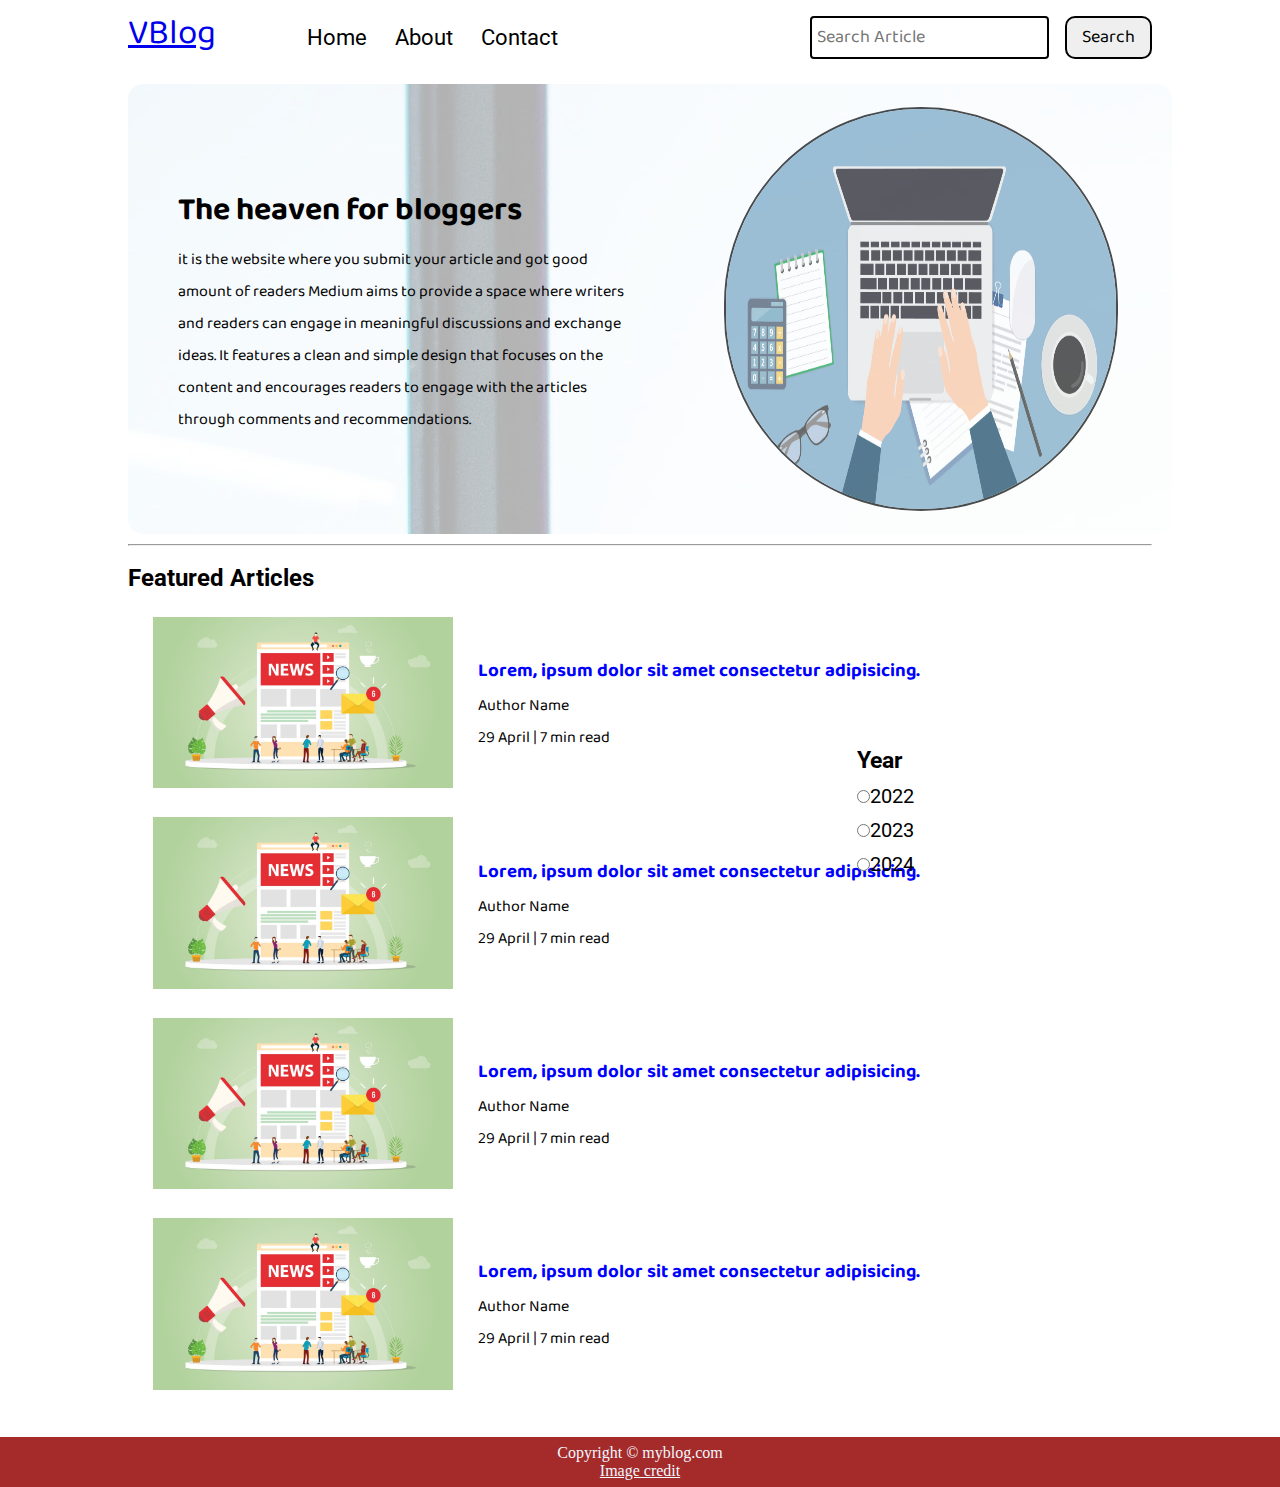
<file: index.html>
<!DOCTYPE html>
<html lang="en">
  <head>
    <meta charset="UTF-8" />
    <meta http-equiv="X-UA-Compatible" content="IE=edge" />
    <meta name="viewport" content="width=device-width, initial-scale=1.0" />
    <link rel="stylesheet" href="css/style.css" />
    <link rel="stylesheet" href="css/utils.css" />
    <link rel="stylesheet" href="css/mobile.css" />
    <title>My Blog</title>
  </head>

  <body>
    <nav class="navigation max-width-1 m-auto">
      <div class="nav-left">
        <a href="/">
          <span>VBlog</span>
        </a>
        <ul>
          <li><a href="/">Home</a></li>
          <li><a href="#">About</a></li>
          <li><a href="/contact.html">Contact</a></li>
        </ul>
      </div>
      <div class="nav-right">
        <form action="/search.html" method="get">
          <input
            class="form-input"
            type="text"
            name="query"
            placeholder="Search Article"
          />
          <button class="btn">Search</button>
        </form>
      </div>
    </nav>
    <div class="content max-width-1 m-auto">
      <div class="content-left">
        <h1>The heaven for bloggers</h1>
        <p>
          it is the website where you submit your article and got good amount of
          readers Medium aims to provide a space where writers and readers can
          engage in meaningful discussions and exchange ideas. It features a
          clean and simple design that focuses on the content and encourages
          readers to engage with the articles through comments and
          recommendations.
        </p>
      </div>
      <div class="content-right">
        <img src="img/tying.jpg" alt="myblog" />
      </div>
    </div>
    <div class="max-width-1 m-auto">
      <hr />
    </div>

    <div class="home-articles max-width-1 m-auto font2">
      <div class="year-box">
        <h3>Year</h3>
        <div><input type="radio" name="year" id="" />2022</div>
        <div><input type="radio" name="year" id="" />2023</div>
        <div><input type="radio" name="year" id="" />2024</div>
      </div>
      <h2>Featured Articles</h2>
      <div class="home-article">
        <div class="home-article-img">
          <img src="img/vi1.jpg" alt="article" />
        </div>
        <div class="home-article-content font1">
          <a href="/js/blogpost.html">
            <h3>Lorem, ipsum dolor sit amet consectetur adipisicing.</h3></a
          >
          <div>Author Name</div>
          <span>29 April | 7 min read</span>
        </div>
      </div>
      <div class="home-article">
        <div class="home-article-img">
          <img src="img/vi1.jpg" alt="article" />
        </div>
        <div class="home-article-content font1">
          <a href="/js/blogpost.html">
            <h3>Lorem, ipsum dolor sit amet consectetur adipisicing.</h3></a
          >

          <div>Author Name</div>
          <span>29 April | 7 min read</span>
        </div>
      </div>
      <div class="home-article">
        <div class="home-article-img">
          <img src="img/vi1.jpg" alt="article" />
        </div>
        <div class="home-article-content font1">
          <a href="/js/blogpost.html">
            <h3>Lorem, ipsum dolor sit amet consectetur adipisicing.</h3></a
          >
          <div>Author Name</div>
          <span>29 April | 7 min read</span>
        </div>
      </div>
      <div class="home-article">
        <div class="home-article-img">
          <img src="img/vi1.jpg" alt="article" />
        </div>
        <div class="home-article-content font1">
          <a href="/js/blogpost.html">
            <h3>Lorem, ipsum dolor sit amet consectetur adipisicing.</h3></a
          >

          <div>Author Name</div>
          <span>29 April | 7 min read</span>
        </div>
      </div>
    </div>
    <div class="footer">
      <p>Copyright &copy; myblog.com</p>
      <a href="">Image credit </a>
    </div>
  </body>
</html>
</file>
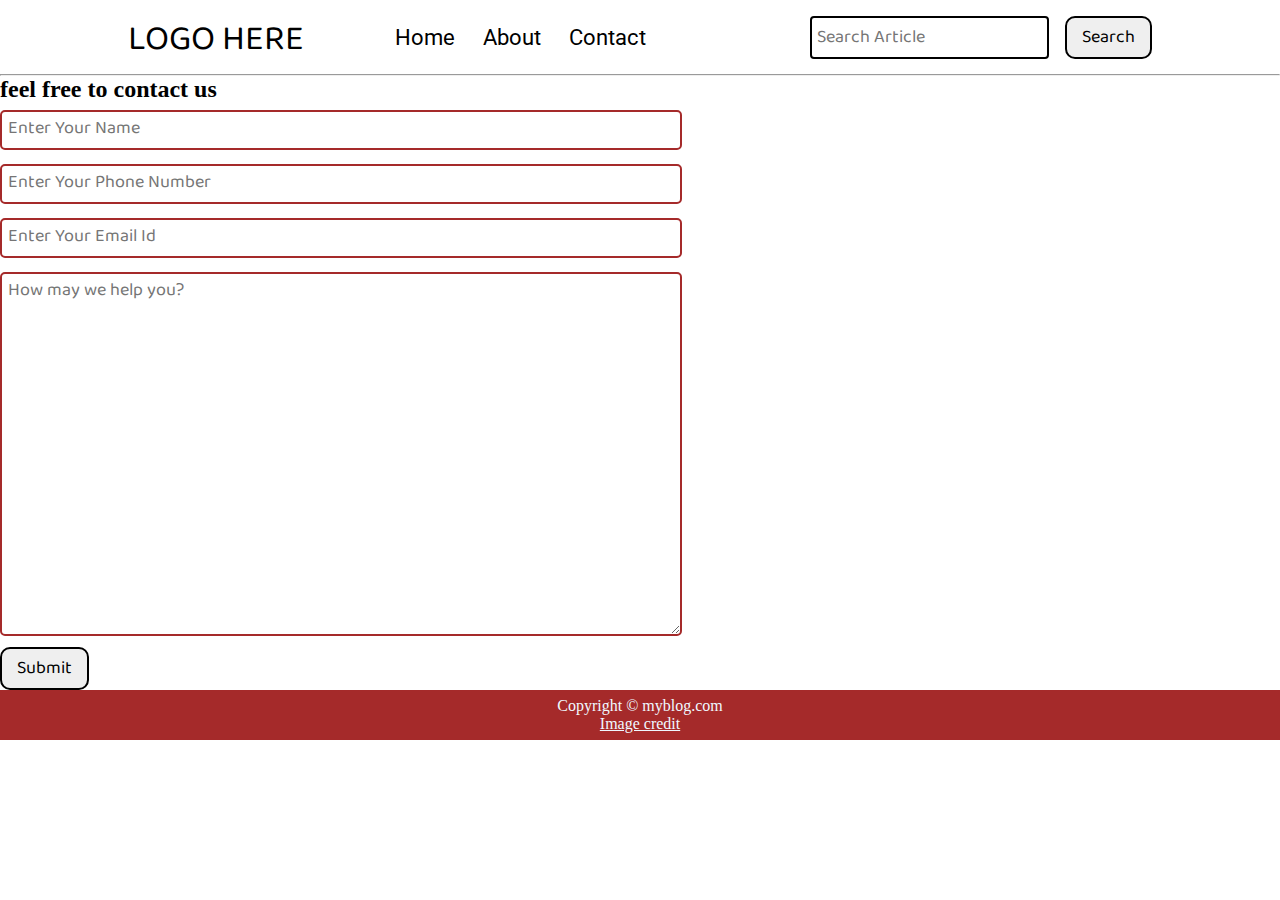
<file: contact.html>
<!DOCTYPE html>
<html lang="en">
  <head>
    <meta charset="UTF-8" />
    <meta http-equiv="X-UA-Compatible" content="IE=edge" />
    <meta name="viewport" content="width=device-width, initial-scale=1.0" />
    <link rel="stylesheet" href="css/style.css" />
    <link rel="stylesheet" href="css/utils.css" />
    <link rel="stylesheet" href="css/mobile.css">
    <title>My Blog</title>
  </head>
  <body>
    <nav class="navigation max-width-1 m-auto">
      <div class="nav-left">
        <span>LOGO HERE</span>
        <ul>
          <li><a href="/">Home</a></li>
          <li><a href="#">About</a></li>
          <li><a href="/contact">Contact</a></li>
        </ul>
      </div>
      <div class="nav-right">
        <form action="/search.html" method="get">
          <input
            class="form-input"
            type="text"
            name="query"
            placeholder="Search Article"
          />
          <button class="btn">Search</button>
        </form>
      </div>
    </nav>
     <div class="contact-content">
        <div.class="max-width-1 m-auto"><hr>
        <h2>feel free to contact us </h2>
        <div class="contact-form">
            <div class="form-box">
                <input type="text" placeholder="Enter Your Name">
            </div>
            <div class="form-box">
                <input type="text" placeholder="Enter Your Phone Number">
            </div>
            <div class="form-box">
                <input type="text" placeholder="Enter Your Email Id">
            </div>
            <div class="form-box">
                <textarea name="" id="" cols="30" rows="10" placeholder="How may we help you?"></textarea>
            </div>
            <div class="form-box">
                <button class="btn">Submit</button>
            </div>

        </div>
   
    </div>
    <div class="footer">
      <p>Copyright &copy; myblog.com</p>
      <a href="">Image credit </a>
    </div>
  </body>
</html>
</file>
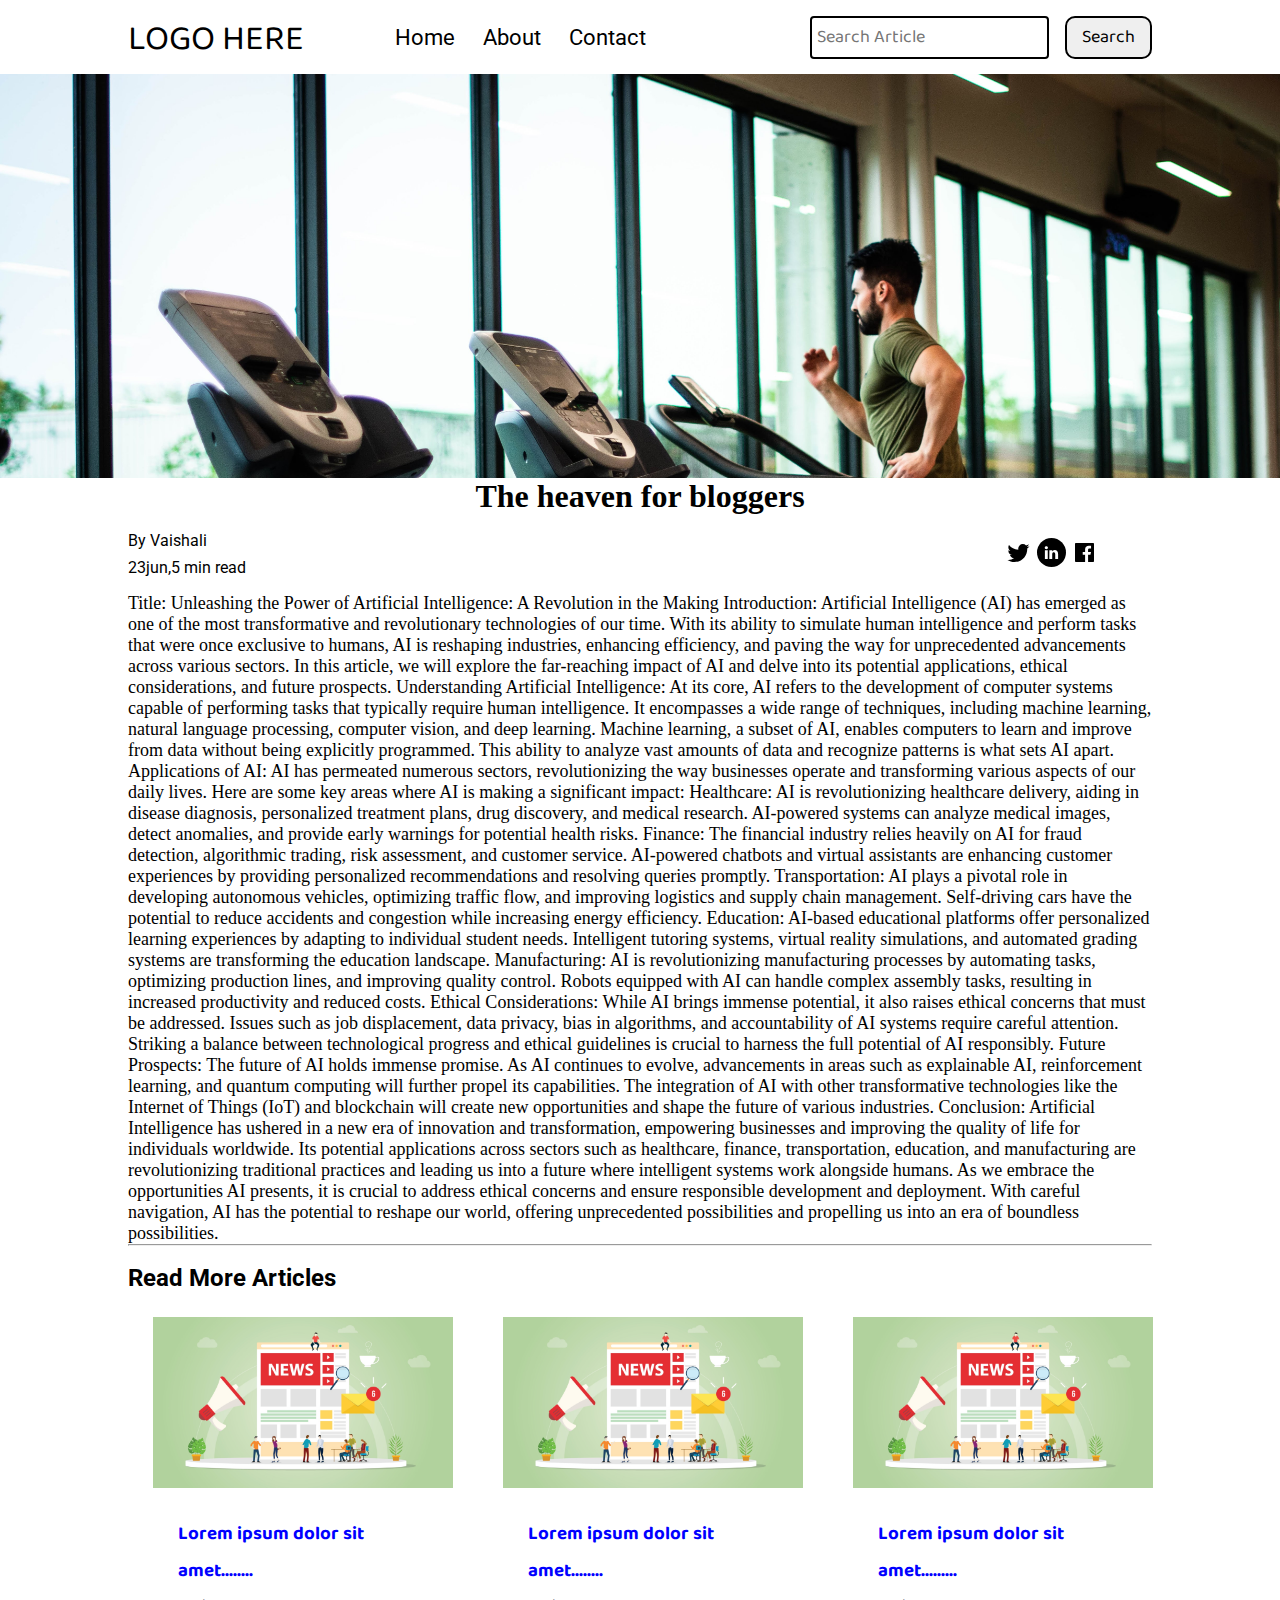
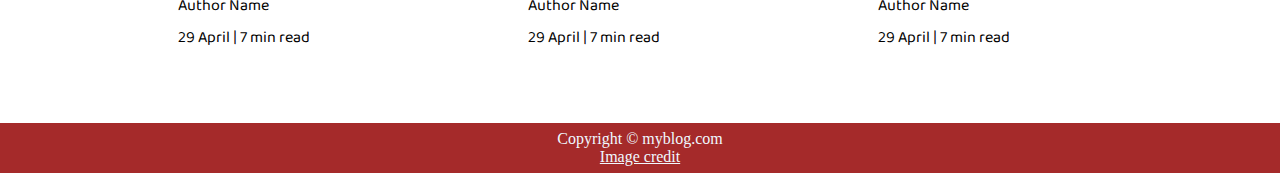
<file: js/blogpost.html>
<!DOCTYPE html>
<html lang="en">
  <head>
    <meta charset="UTF-8" />
    <meta http-equiv="X-UA-Compatible" content="IE=edge" />
    <meta name="viewport" content="width=device-width, initial-scale=1.0" />
    <link rel="stylesheet" href="/css/style.css" />
    <link rel="stylesheet" href="/css/utils.css" />
    <link rel="stylesheet" href="/css/blogpost.css" />
    <link rel="stylesheet" href="/css/mobile.css">
    <title>My Blog</title>
  </head>
  <body>
    <nav class="navigation max-width-1 m-auto">
      <div class="nav-left">
        <span>LOGO HERE</span>
        <ul>
          <li><a href="/">Home</a></li>
          <li><a href="#">About</a></li>
          <li><a href="/contact.html">Contact</a></li>
        </ul>
      </div>
      <div class="nav-right">
        <form action="/search.html" method="get">
          <input
            class="form-input"
            type="text"
            name="query"
            placeholder="Search Article"
          />
          <button class="btn">Search</button>
        </form>
      </div>
    </nav>
    <div class="post-img">
      <img src="/img/ss.jpg" alt="" srcset="" />
    </div>
    <div class="m-auto blog-post-content max-width-1 ">
    <h1>The heaven for bloggers</h1>
    <div class="blogpost-meta">
      <div class="author-info">
        <div>By Vaishali</div>
       <div>23jun,5 min read</div>
      </div>
       <div class="social">
        <svg width="29" height="29" class="hk"><path d="M22.05 7.54a4.47 4.47 0 0 0-3.3-1.46 4.53 4.53 0 0 0-4.53 4.53c0 .35.04.7.08 1.05A12.9 12.9 0 0 1 5 6.89a5.1 5.1 0 0 0-.65 2.26c.03 1.6.83 2.99 2.02 3.79a4.3 4.3 0 0 1-2.02-.57v.08a4.55 4.55 0 0 0 3.63 4.44c-.4.08-.8.13-1.21.16l-.81-.08a4.54 4.54 0 0 0 4.2 3.15 9.56 9.56 0 0 1-5.66 1.94l-1.05-.08c2 1.27 4.38 2.02 6.94 2.02 8.3 0 12.86-6.9 12.84-12.85.02-.24 0-.43 0-.65a8.68 8.68 0 0 0 2.26-2.34c-.82.38-1.7.62-2.6.72a4.37 4.37 0 0 0 1.95-2.51c-.84.53-1.81.9-2.83 1.13z"></path></svg>

                <svg style="background: black;
                border-radius: 21px;" width="29" height="29" viewBox="0 0 29 29" fill="none" class="hk"><path d="M5 6.36C5 5.61 5.63 5 6.4 5h16.2c.77 0 1.4.61 1.4 1.36v16.28c0 .75-.63 1.36-1.4 1.36H6.4c-.77 0-1.4-.6-1.4-1.36V6.36z"></path><path fill-rule="evenodd" clip-rule="evenodd" d="M10.76 20.9v-8.57H7.89v8.58h2.87zm-1.44-9.75c1 0 1.63-.65 1.63-1.48-.02-.84-.62-1.48-1.6-1.48-.99 0-1.63.64-1.63 1.48 0 .83.62 1.48 1.59 1.48h.01zM12.35 20.9h2.87v-4.79c0-.25.02-.5.1-.7.2-.5.67-1.04 1.46-1.04 1.04 0 1.46.8 1.46 1.95v4.59h2.87v-4.92c0-2.64-1.42-3.87-3.3-3.87-1.55 0-2.23.86-2.61 1.45h.02v-1.24h-2.87c.04.8 0 8.58 0 8.58z" fill="#fff"></path></svg>

                <svg width="29" height="29" class="hk"><path d="M23.2 5H5.8a.8.8 0 0 0-.8.8V23.2c0 .44.35.8.8.8h9.3v-7.13h-2.38V13.9h2.38v-2.38c0-2.45 1.55-3.66 3.74-3.66 1.05 0 1.95.08 2.2.11v2.57h-1.5c-1.2 0-1.48.57-1.48 1.4v1.96h2.97l-.6 2.97h-2.37l.05 7.12h5.1a.8.8 0 0 0 .79-.8V5.8a.8.8 0 0 0-.8-.79"></path></svg>

       </div>
    </div>
      <p>Title: Unleashing the Power of Artificial Intelligence: A Revolution in the Making

        Introduction:
        
        Artificial Intelligence (AI) has emerged as one of the most transformative and revolutionary technologies of our time. With its ability to simulate human intelligence and perform tasks that were once exclusive to humans, AI is reshaping industries, enhancing efficiency, and paving the way for unprecedented advancements across various sectors. In this article, we will explore the far-reaching impact of AI and delve into its potential applications, ethical considerations, and future prospects.
        
        Understanding Artificial Intelligence:
        
        At its core, AI refers to the development of computer systems capable of performing tasks that typically require human intelligence. It encompasses a wide range of techniques, including machine learning, natural language processing, computer vision, and deep learning. Machine learning, a subset of AI, enables computers to learn and improve from data without being explicitly programmed. This ability to analyze vast amounts of data and recognize patterns is what sets AI apart.
        
        Applications of AI:
        
        AI has permeated numerous sectors, revolutionizing the way businesses operate and transforming various aspects of our daily lives. Here are some key areas where AI is making a significant impact:
        
        Healthcare: AI is revolutionizing healthcare delivery, aiding in disease diagnosis, personalized treatment plans, drug discovery, and medical research. AI-powered systems can analyze medical images, detect anomalies, and provide early warnings for potential health risks.
        
        Finance: The financial industry relies heavily on AI for fraud detection, algorithmic trading, risk assessment, and customer service. AI-powered chatbots and virtual assistants are enhancing customer experiences by providing personalized recommendations and resolving queries promptly.
        
        Transportation: AI plays a pivotal role in developing autonomous vehicles, optimizing traffic flow, and improving logistics and supply chain management. Self-driving cars have the potential to reduce accidents and congestion while increasing energy efficiency.
        
        Education: AI-based educational platforms offer personalized learning experiences by adapting to individual student needs. Intelligent tutoring systems, virtual reality simulations, and automated grading systems are transforming the education landscape.
        
        Manufacturing: AI is revolutionizing manufacturing processes by automating tasks, optimizing production lines, and improving quality control. Robots equipped with AI can handle complex assembly tasks, resulting in increased productivity and reduced costs.
        
        Ethical Considerations:
        
        While AI brings immense potential, it also raises ethical concerns that must be addressed. Issues such as job displacement, data privacy, bias in algorithms, and accountability of AI systems require careful attention. Striking a balance between technological progress and ethical guidelines is crucial to harness the full potential of AI responsibly.
        
        Future Prospects:
        
        The future of AI holds immense promise. As AI continues to evolve, advancements in areas such as explainable AI, reinforcement learning, and quantum computing will further propel its capabilities. The integration of AI with other transformative technologies like the Internet of Things (IoT) and blockchain will create new opportunities and shape the future of various industries.
        
        Conclusion:
        
        Artificial Intelligence has ushered in a new era of innovation and transformation, empowering businesses and improving the quality of life for individuals worldwide. Its potential applications across sectors such as healthcare, finance, transportation, education, and manufacturing are revolutionizing traditional practices and leading us into a future where intelligent systems work alongside humans. As we embrace the opportunities AI presents, it is crucial to address ethical concerns and ensure responsible development and deployment. With careful navigation, AI has the potential to reshape our world, offering unprecedented possibilities and propelling us into an era of boundless possibilities.</p>
    </div>
    <div class="max-width-1 m-auto">
      <hr />
    </div>

    <div class="home-articles max-width-1 m-auto font2">
      <h2>Read More Articles</h2>
      <div class="row">
      <div class="home-article more-post">
        <div class="home-article-img">
          <img src="/img/vi1.jpg" alt="article" />
        </div>
        <div class="home-article-content font1 center">
          <a href="/js/blogpost.html">
            <h3>Lorem ipsum dolor sit amet........</h3></a
          >
          <div>Author Name</div>
          <span>29 April | 7 min read</span>
        </div>
      </div>
      <div class="home-article more-post">
        <div class="home-article-img">
          <img src="/img/vi1.jpg" alt="article" />
        </div>
        <div class="home-article-content font1">
          <a href="/js/blogpost.html">
            <h3>Lorem ipsum dolor sit amet........</h3></a
          >

          <div>Author Name</div>
          <span>29 April | 7 min read</span>
        </div>
      </div>
      <div class="home-article more-post">
        <div class="home-article-img">
          <img src="/img/vi1.jpg" alt="article" />
        </div>
        <div class="home-article-content font1">
          <a href="/js/blogpost.html">
            <h3>Lorem ipsum dolor sit amet.........</h3></a
          >
          <div>Author Name</div>
          <span>29 April | 7 min read</span>
        </div>
      </div>
    </div>
</div>
</div>
</div>
    <div class="footer">
      <p>Copyright &copy; myblog.com</p>
      <a href="">Image credit </a>
    </div>
  </body>
</html>
</file>
<file: css/style.css>
* {
    margin: 0;
    padding: 0;
}

.navigation {
    margin-top: 25px;
    font-family: var(--font1);
    height: 74px;

    display: flex;
    justify-content: space-between;
    align-items: center;
}

.nav-left {
    font-size: 35px;
    display: flex;
}

.nav-left span {
    font-size: 35px;
    padding-top: 12px;

}

.nav-left ul {
    display: flex;
    align-items: center;
    margin: 0 77px;
    font-size: 22px;
}

.nav-left ul li {
    list-style: none;
    margin: 0 14px;
    font-family: var(--font2);
    transition: all 0.3s ease-in-out;
}

.nav-left ul li a {
    text-decoration: none;
    color: black;
    transition: all 0.3s ease-in-out;
}

.nav-left ul li a:hover {
    color: var(--main-bg-color);
    font-weight: bolder;
}

.content {
    height: 450px;
    display: flex;
    margin-top: 36px;
    /* background-color: rgb(186, 232, 236);*/
    padding: 10px;

    position: relative;
}

.content::after {
    content: "";
    background-image: url("../img/ss.jpg");
    position: absolute;
    width: 100%;
    height: inherit;
    opacity: 0.30;
    border-radius: 15px;
}


.content-left {
    font-family: var(--font1);
    width: 50%;
    padding: 50px;
    display: flex;
    flex-direction: column;
    justify-content: center;
    z-index: 1;
}

.content-right {
    width: 50%;
    display: flex;
    align-items: center;
    justify-content: center;

}

.content-right img {
    height: 400px;
    width: 390px;
    border: 2px solid black;
    border-radius: 300px;
}


.home-articles {
    padding: 18px;
    margin: 25px;
    position: relative;
    /* background-color: brown;*/
}

.year-box {
    position: absolute;
    width: 84px;
    height: 455px;
    right: 229px;
    top: 200px;
    font-size: 20px;
}

.year-box div {

    margin: 10px 0px;
}

.home-article {
    display: flex;
    margin: 25px;
}

.home-article img {
    width: 300px;
}

.home-article-content {
    align-self: center;
    padding: 25px;
}

.home-article-content a {
    text-decoration: none;
    color: blue;
}

.footer {
    height: 50px;
    background: var(--main-bg-color);
    display: flex;
    align-items: center;
    justify-content: center;
    color: aliceblue;
    flex-direction: column;
}

.footer a {
    color: aliceblue;
}
</file>
<file: css/utils.css>
@import url('https://fonts.googleapis.com/css2?family=Baloo+Bhaina+2:wght@500&family=Roboto&display=swap');

:root {
    --main-bg-color: brown;
    --font1: 'Baloo Bhaina 2', cursive;
    --font2: 'Roboto', sans-serif;
}

.font1 {
    font-family: var(--font1);
}

.font2 {
    font-family: var(--font2);
}

.max-width-1 {
    max-width: 80vw;
}

.max-width-2 {
    max-width: 60vw;
}

.m-auto {
    margin: auto;
}

.my-2 {
    margin-top: 12px;
    margin-bottom: 12px;
}

.btn {
    padding: 0px 15px;
    padding-top: 3px;
    border: 2px solid black;
    border-radius: 10px;
    cursor: pointer;
    font-size: 18px;
    font-family: var(--font1);
    transition: all 0.3s ease-in-out;
}

.btn:hover {
    color: white;
    background: var(--main-bg-color);
}

.form-input {
    padding: 0px 5px;
    padding-top: 3px;
    font-size: 18px;
    border: 2px solid black;
    border-radius: 4px;
    margin: 0 13px;
    font-family: var(--font1);
}

.form-box input,
textarea {
    width: 52vw;
    padding: 0px 6px;
    margin: 7px 0;
    font-size: 18px;
    font-family: var(--font1);
    border: 2px solid var(--main-bg-color);
    border-radius: 5px;
}
</file>
<file: css/mobile.css>
@media screen and (max-width: 1200px) {
    .navigation {
        flex-direction: column;
        margin-bottom: 23px;
    }

    .nav-left {
        flex-direction: column;
        text-align: center;
    }

    .content-right {
        display: none;
    }

    .home-article {
        flex-direction: column;
    }

    .home-article-img {
        text-align: center;
    }

    .year-box {
        top: 25px;
        left: 60vw;
        font-size: 11px;
        display: flex;
    }

    .year-box div {
        padding: 0 3px;
        margin: 0;
    }

    .home-article img {
        width: 70vw;
    }

    .form-input {
        width: 50%;
    }

    .form-box input,
    textarea {
        width: 66vw;
    }

    .row {
        flex-direction: column;
    }

    .social {
        padding: 0;
    }

    .post-img {
        height: auto;
    }

    .adjust-year {
        position: static;
        height: auto;
        padding: 12px 0px;
        display: flex;
        justify-content: flex-end;
        width: 100%;
    }
}
</file>
<file: css/blogpost.css>
.post-img {
    height: 404px;
    overflow: hidden;
}

.post-img img {
    width: 100%;
}

.blog-post-content {
    /* background-color: rebeccapurple; */
}

.blog-post-content h1 {
    text-align: center;
}

.blog-post-content p {
    font-size: 18px;
}

.row {
    display: flex;
}

.more-post {
    flex-direction: column;
    align-items: center;
}

.blogpost-meta {
    display: flex;
    justify-content: space-between;
}

.author-info {
    margin: 12px 0;
}

.author-info div {
    padding: 4px 0px;
    font-family: var(--font2);
}

.social {
    padding-right: 53px;
    align-self: center;
    cursor: pointer;
}
</file>
